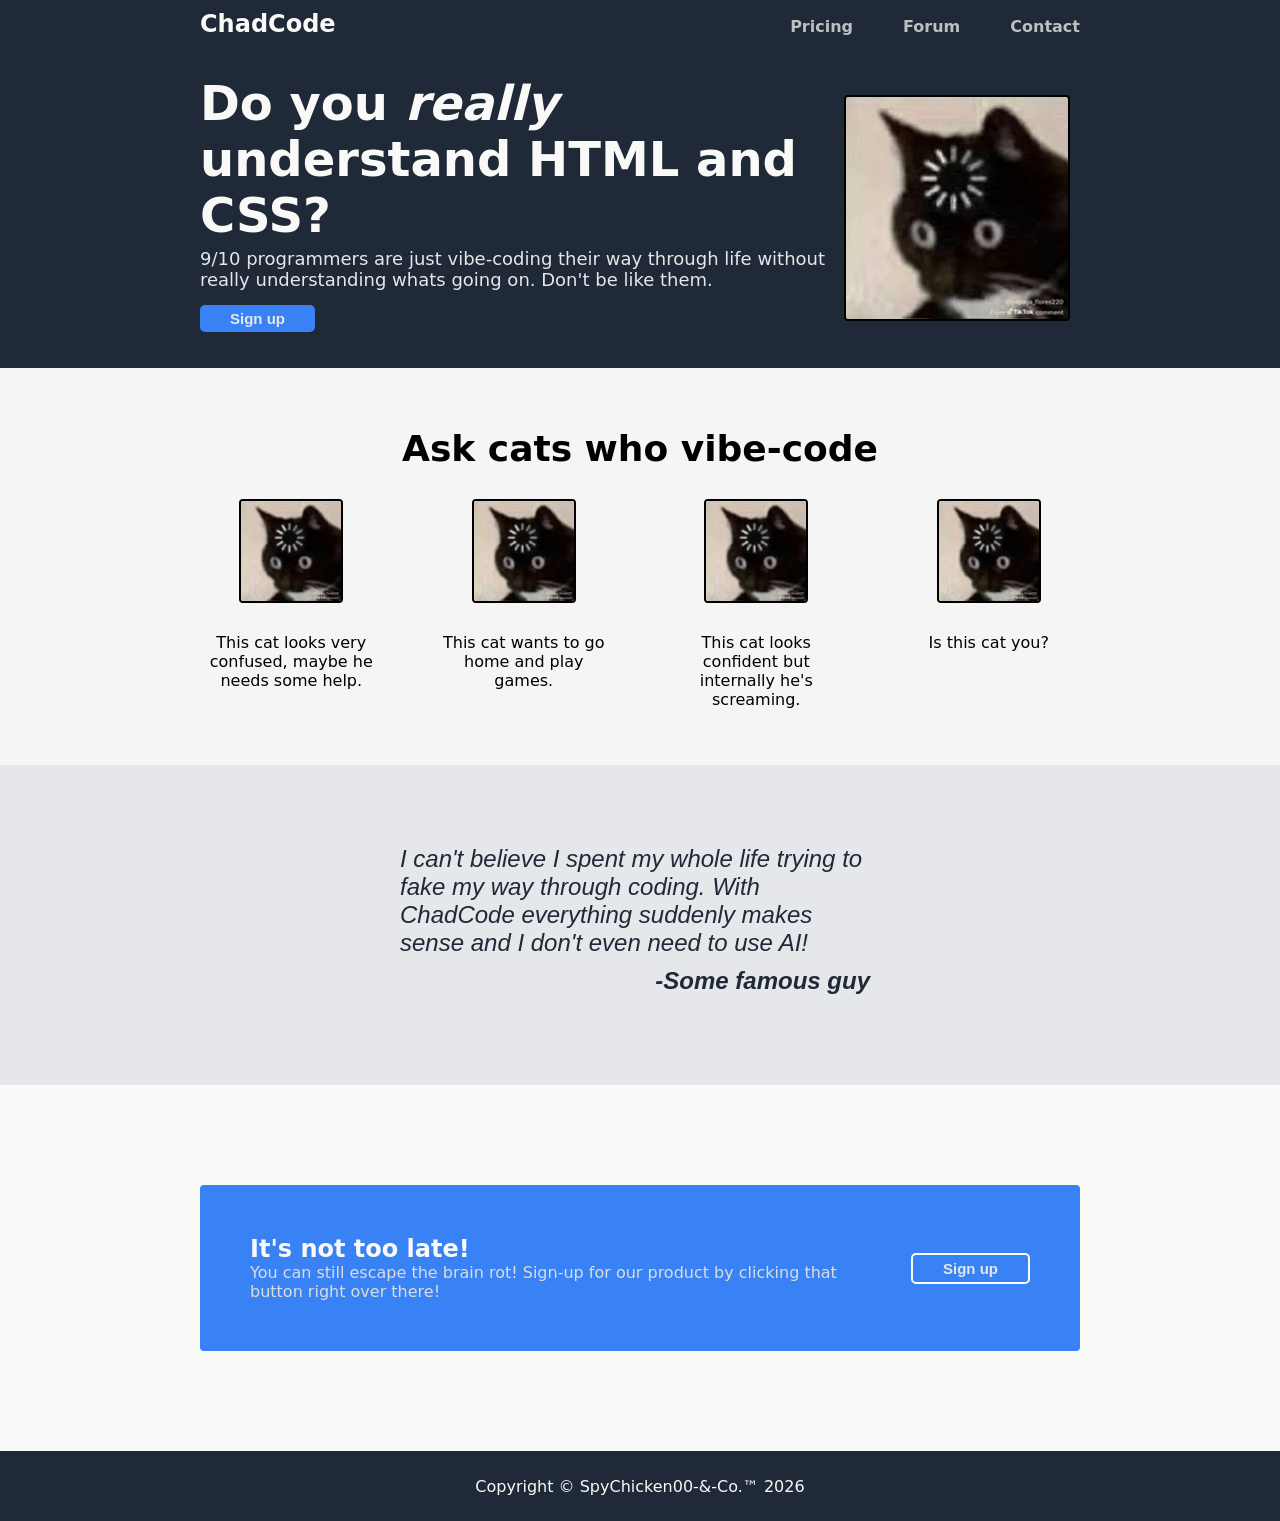
<file: index.html>
<!DOCTYPE html>
<html lang="en">
<head>
    <meta charset="UTF-8">
    <meta name="viewport" content="width=device-width, initial-scale=1.0">
    <title>ChadCode</title>
    <link rel="stylesheet" href="styles.css">
</head>
<body>
    <!--TEST-->
    <!-- HEADER NAVIGATION -->
    <div class="header"> 
            <nav>
                <ul>
                    <li class="logo">
                        <a href="./">
                            ChadCode
                        </a>
                    </li>
                    <li>
                        <a  href="#">
                            Pricing
                        </a>
                    </li>
                    <li>
                        <a href="#">
                            Forum
                        </a>
                    </li>
                    <li>
                        <a href="#">
                            Contact
                        </a>
                    </li>
                </ul>
            </nav>
    </div>



    <!-- HERO -->
    <div class="hero">
        <div class="hero-signup-info">
            <div >
                <h2 class="hero-main-text"><strong>Do you <em>really</em> understand HTML and CSS?</strong></h2>
                <p class= "hero-secondary-text">9/10 programmers are just vibe-coding their way through life
                    without really understanding whats going on. Don't be like them.
                </p>
                <button>Sign up</button>
            </div>
        </div>
        <img src="./images/loading-cat.jpeg"
                alt="loading cat meme" width="400">
    </div>


    <!-- INFORMATION -->
    <div class="information">
        <h2>Ask cats who vibe-code</h2>
        <div class="information-container">
            <div class="item">
                <img src="./images/loading-cat.jpeg" alt="loading cat meme" width="100">
                <p>This cat looks very confused, maybe he needs some help.</p>
            </div>
            <div class="item">
                <img src="./images/loading-cat.jpeg" alt="loading cat meme" width="100">
                <p>This cat wants to go home and play games.</p>
            </div>
            <div class="item">
                <img src="./images/loading-cat.jpeg" alt="loading cat meme" width="100">
                <p>This cat looks confident but internally he's screaming.</p>
            </div>
            <div class="item">
                <img src="./images/loading-cat.jpeg" alt="loading cat meme" width="100">
                <p>Is this cat you?</p>
            </div>
        </div>
    </div>


    <!-- QUOTE -->
    <div class="quote">
        <div class="quote inner">
            <blockquote>
                I can't believe I spent my whole life trying to fake my way through coding.
                With ChadCode everything suddenly makes sense and I don't even need to use AI!
            </blockquote>
            <cite>-Some famous guy</cite>
        </div>
        
    </div>

    <!-- CALL TO ACTION -->
    <div class="call">
        <div class="call-container">
            <div class="call-text-container">
                <h2>
                It's not too late!
                </h2>
                <p>You can still escape the brain rot! Sign-up for our product by clicking that button right over there!</p>
            </div>
            
            <button class="signup-button">Sign up</button>
            
        </div>
    </div>


    <!-- FOOTER -->
     <div class="footer">
        Copyright © SpyChicken00-&-Co.™ 2026
     </div>



</body>
</html>
</file>
<file: styles.css>
body{
    margin:0px;
    font-family: "Roboto", system-ui, -apple-system, BlinkMacSystemFont, 'Segoe UI', Roboto, Oxygen, Ubuntu, Cantarell, 'Open Sans', 'Helvetica Neue', sans-serif
}
ul{
    margin:0px;
    padding:0px;
}

img{
    border-radius: 4px;
    border: 2px solid black;
    margin: 10px;
}

button{
    border-radius: 5px;
    padding: 5px 30px;
    margin:10px auto;
    font-weight: bold;
    font-size: 15px;
    background-color: #3882f6;
    color:#e5e7eb;
}



/* Shared Class Elements */
.footer, .quote, .quote.inner, .hero{
    display: flex;
    justify-content: center;
    align-items: center;  
}

 .header, .hero, .footer{
    padding:10px 200px;
    background-color: #1f2937;
    color:#F9FAF8;  
}



/* HEADER - NAVIGATION TO OTHER PAGES */
.header ul{
    display:flex;
    align-items: baseline;
    list-style-type:none;
    gap: 50px;
    color:#bcc0c0;
}

.header a{
    color:inherit;
    text-decoration:none;
    font-weight: 600;
}

.logo{
    margin-right: auto; 
    font-weight: bold;
    font-size: 24px; 
    color:#F9FAF8;
}




/* HERO - FIRST THING PEOPLE SEE*/
.hero{
    min-height: 300px;
    padding:30px auto;
    align-items: space-between;
}

.hero-main-text{
    font-size: 48px;
    color: #F9FAF8;
    font-weight: 900;
    margin:0;
}

.hero-secondary-text{
    font-size: 18px;
    color: #e5e7eb;
    margin:5px auto;
}

.hero button{
    border: 0px;
}




/* INFORMATION ABOUT SITE */
.information{
    background-color:whitesmoke;
    text-align: center;
    padding: 40px 200px
}

.information h2{
    margin:0;
    padding:20px;
    font-size: 36px;
    font-weight: 900;
}

.information-container{
    display:flex;
    gap:50px;
    justify-content: center;
}

.item{
    flex: 0 1 250px;
    text-align: center;
}




/*QUOTE FAMOUS PERSON */
.quote{
    background-color:#e5e7eb;
    margin:0px;
    padding: 40px 200px;
}
.quote.inner{
    width: 500px;
    flex-direction: column;
    font-family: 'Gill Sans', 
    'Gill Sans MT', Calibri, 'Trebuchet MS', sans-serif;
    font-weight: 300;
    font-style: italic;
    font-size: 24px;
    color:#1f2937
}

.quote.inner cite{
    align-self: flex-end;
    margin: 10px;
    font-weight: bold;
    
}

.quote.inner blockquote{
    margin:0px;
}





/* CALL TO ACTION */
.call{
    background-color: #F9FAF8;
    padding: 100px 200px;
}

.call-container{
    display:flex;
    background-color: #3882f6;
    color:#F9FAF8;
    border-radius: 4px;
    padding: 50px;
    align-items: center;
    justify-content: space-around;
    gap: 50px;
}

.call-container p{
    color:gainsboro;
    margin:0px;
}

.call-container h2{
    margin:0px;
}

.signup-button{
    border-width: 2px;
    border-color: #F9FAF8;
    border-style: solid;
    text-wrap:nowrap;
}




/* FOOTER - BOTTOM OF PAGE */
.footer{
    height: 50px;
}
</file>
